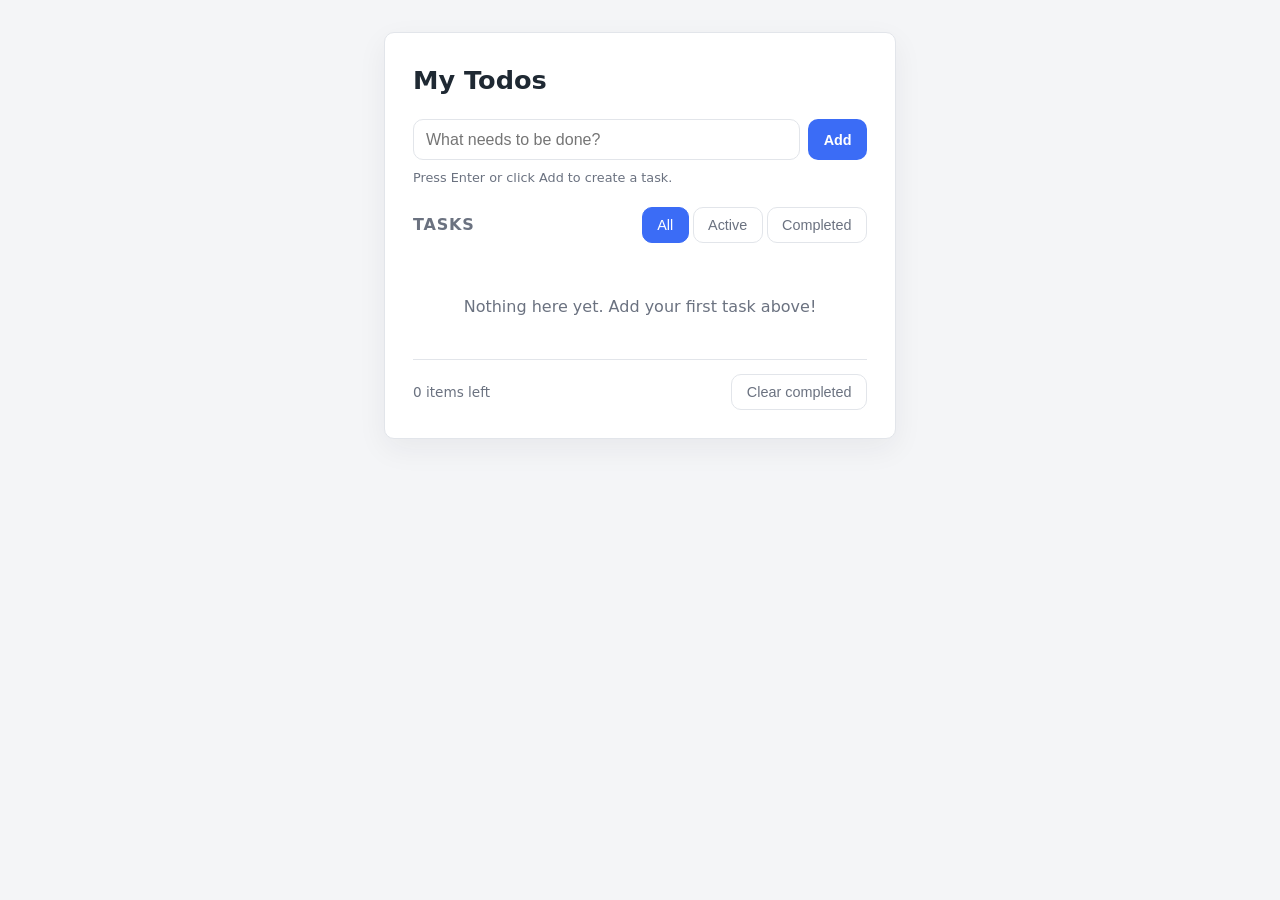
<file: index.html>
<!DOCTYPE html>
<html lang="en">
<head>
  <meta charset="UTF-8" />
  <meta name="viewport" content="width=device-width, initial-scale=1.0" />
  <title>Todo App</title>
  <link rel="stylesheet" href="styles.css" />
</head>
<body>
  <main class="app">
    <h1>My Todos</h1>

    <form id="todo-form" class="todo-form" autocomplete="off">
      <label for="todo-input" class="visually-hidden">Add a new task</label>
      <input
        type="text"
        id="todo-input"
        name="todo"
        class="todo-input"
        placeholder="What needs to be done?"
        aria-describedby="todo-help"
        required
      />
      <button type="submit" class="btn btn-add">Add</button>
    </form>
    <p id="todo-help" class="todo-help">Press Enter or click Add to create a task.</p>

    <section aria-labelledby="list-heading">
      <div class="list-header">
        <h2 id="list-heading">Tasks</h2>
        <div class="filters" role="group" aria-label="Filter tasks">
          <button type="button" class="btn btn-filter is-active" data-filter="all">All</button>
          <button type="button" class="btn btn-filter" data-filter="active">Active</button>
          <button type="button" class="btn btn-filter" data-filter="completed">Completed</button>
        </div>
      </div>

      <ul id="todo-list" class="todo-list" aria-live="polite"></ul>

      <p id="empty-state" class="empty-state" hidden>Nothing here yet. Add your first task above!</p>

      <footer class="list-footer">
        <span id="item-count" class="item-count" aria-live="polite">0 items left</span>
        <button type="button" id="clear-completed" class="btn btn-clear">Clear completed</button>
      </footer>
    </section>
  </main>

  <script src="app.js"></script>
</body>
</html>
</file>
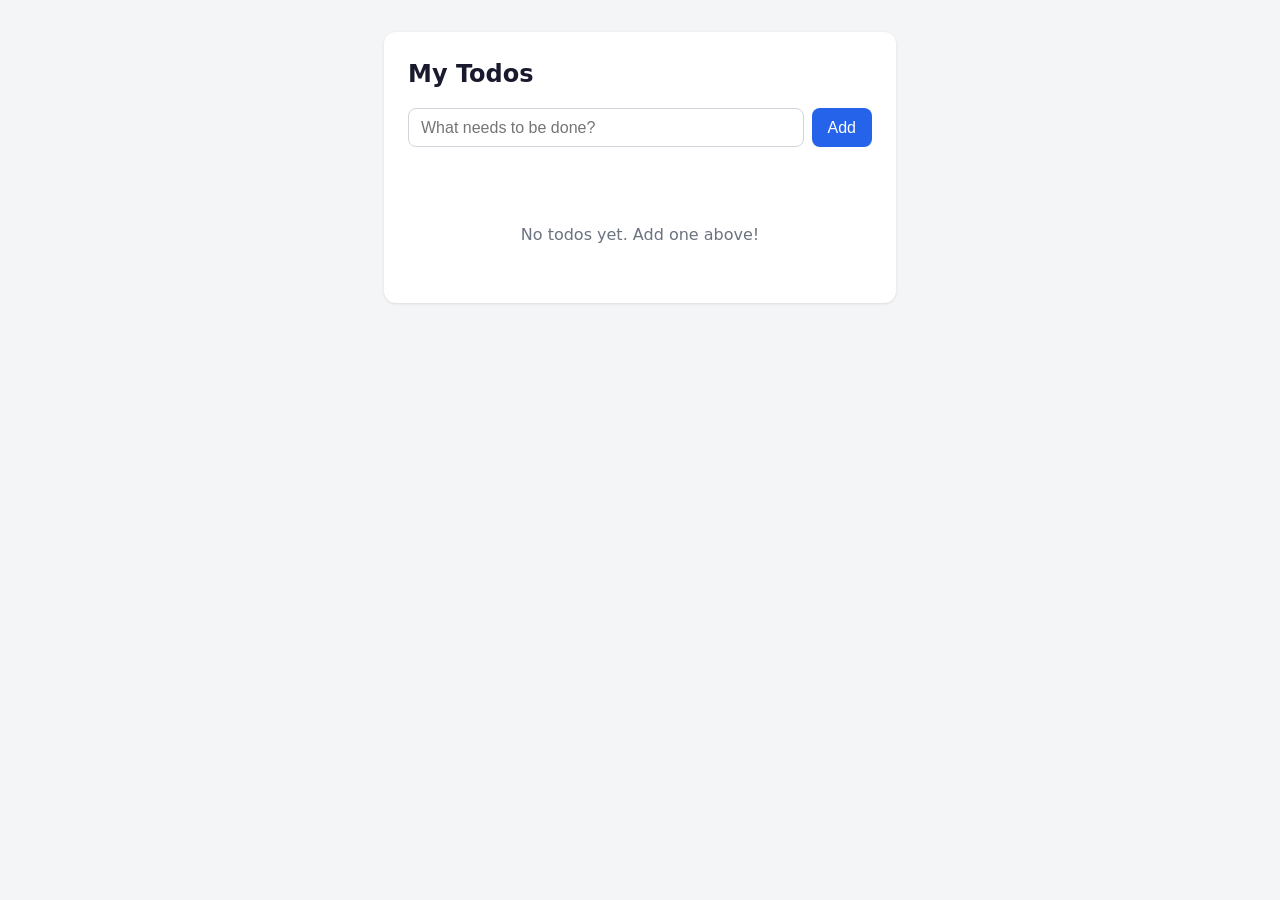
<file: todo-app/index.html>
<!DOCTYPE html>
<html lang="en">
<head>
  <meta charset="UTF-8" />
  <meta name="viewport" content="width=device-width, initial-scale=1.0" />
  <title>Todo App</title>
  <link rel="stylesheet" href="style.css" />
</head>
<body>
  <main class="app">
    <h1>My Todos</h1>

    <form id="todo-form" class="todo-form" autocomplete="off">
      <label for="todo-input" class="visually-hidden">Add a new todo</label>
      <input
        type="text"
        id="todo-input"
        name="todo"
        class="todo-input"
        placeholder="What needs to be done?"
        aria-describedby="todo-hint"
        required
      />
      <button type="submit" class="add-btn">Add</button>
      <p id="todo-hint" class="visually-hidden">
        Type a task and press Add or Enter to save it.
      </p>
    </form>

    <p id="status" class="status" role="status" aria-live="polite"></p>

    <section aria-labelledby="list-heading">
      <h2 id="list-heading" class="visually-hidden">Todo list</h2>
      <ul id="todo-list" class="todo-list"></ul>
      <p id="empty-message" class="empty-message">No todos yet. Add one above!</p>
    </section>
  </main>

  <script src="app.js"></script>
</body>
</html>
</file>
<file: styles.css>
:root {
  --bg: #f4f5f7;
  --surface: #ffffff;
  --text: #1f2933;
  --muted: #6b7280;
  --border: #e2e5ea;
  --accent: #3b6cf6;
  --accent-hover: #2d57d6;
  --danger: #d64545;
  --radius: 10px;
}

* {
  box-sizing: border-box;
}

body {
  margin: 0;
  min-height: 100vh;
  display: flex;
  justify-content: center;
  align-items: flex-start;
  padding: 2rem 1rem;
  background: var(--bg);
  color: var(--text);
  font-family: system-ui, -apple-system, "Segoe UI", Roboto, Helvetica, Arial, sans-serif;
  line-height: 1.5;
}

.app {
  width: 100%;
  max-width: 32rem;
  background: var(--surface);
  border: 1px solid var(--border);
  border-radius: var(--radius);
  padding: 1.75rem;
  box-shadow: 0 10px 30px rgba(31, 41, 51, 0.06);
}

h1 {
  margin: 0 0 1.25rem;
  font-size: 1.6rem;
}

h2 {
  margin: 0;
  font-size: 1rem;
  color: var(--muted);
  text-transform: uppercase;
  letter-spacing: 0.05em;
}

.todo-form {
  display: flex;
  gap: 0.5rem;
}

.todo-input {
  flex: 1;
  padding: 0.65rem 0.75rem;
  font-size: 1rem;
  border: 1px solid var(--border);
  border-radius: var(--radius);
  background: var(--surface);
  color: var(--text);
}

.todo-input:focus-visible,
.btn:focus-visible {
  outline: 3px solid var(--accent);
  outline-offset: 2px;
}

.todo-help {
  margin: 0.5rem 0 1.25rem;
  font-size: 0.8rem;
  color: var(--muted);
}

.btn {
  cursor: pointer;
  border: 1px solid transparent;
  border-radius: var(--radius);
  font-size: 0.9rem;
  padding: 0.55rem 0.9rem;
  background: var(--surface);
  color: var(--text);
}

.btn-add {
  background: var(--accent);
  color: #fff;
  font-weight: 600;
}

.btn-add:hover {
  background: var(--accent-hover);
}

.list-header {
  display: flex;
  align-items: center;
  justify-content: space-between;
  gap: 0.75rem;
  flex-wrap: wrap;
  margin-bottom: 0.75rem;
}

.filters {
  display: flex;
  gap: 0.25rem;
}

.btn-filter {
  border-color: var(--border);
  color: var(--muted);
}

.btn-filter.is-active {
  background: var(--accent);
  border-color: var(--accent);
  color: #fff;
}

.todo-list {
  list-style: none;
  margin: 0;
  padding: 0;
  display: flex;
  flex-direction: column;
  gap: 0.4rem;
}

.todo-item {
  display: flex;
  align-items: center;
  gap: 0.6rem;
  padding: 0.6rem 0.7rem;
  border: 1px solid var(--border);
  border-radius: var(--radius);
}

.todo-item input[type="checkbox"] {
  width: 1.15rem;
  height: 1.15rem;
  flex-shrink: 0;
  cursor: pointer;
}

.todo-item .todo-text {
  flex: 1;
  word-break: break-word;
}

.todo-item.completed .todo-text {
  text-decoration: line-through;
  color: var(--muted);
}

.btn-delete {
  color: var(--danger);
  border-color: transparent;
  background: transparent;
  font-size: 1.1rem;
  line-height: 1;
  padding: 0.25rem 0.5rem;
}

.btn-delete:hover {
  background: rgba(214, 69, 69, 0.1);
}

.empty-state {
  text-align: center;
  color: var(--muted);
  padding: 1.5rem 0;
}

.list-footer {
  display: flex;
  align-items: center;
  justify-content: space-between;
  gap: 0.75rem;
  margin-top: 1rem;
  padding-top: 0.9rem;
  border-top: 1px solid var(--border);
  font-size: 0.85rem;
  color: var(--muted);
}

.btn-clear {
  color: var(--muted);
  border-color: var(--border);
}

.visually-hidden {
  position: absolute;
  width: 1px;
  height: 1px;
  margin: -1px;
  padding: 0;
  border: 0;
  clip: rect(0 0 0 0);
  clip-path: inset(50%);
  overflow: hidden;
  white-space: nowrap;
}
</file>
<file: todo-app/style.css>
:root {
  --bg: #f4f5f7;
  --surface: #ffffff;
  --text: #1a1a2e;
  --muted: #6b7280;
  --accent: #2563eb;
  --accent-hover: #1d4ed8;
  --danger: #dc2626;
  --border: #d1d5db;
  --done: #9ca3af;
}

* {
  box-sizing: border-box;
}

body {
  margin: 0;
  font-family: system-ui, -apple-system, "Segoe UI", Roboto, sans-serif;
  background: var(--bg);
  color: var(--text);
  line-height: 1.5;
  padding: 2rem 1rem;
}

.app {
  max-width: 32rem;
  margin: 0 auto;
  background: var(--surface);
  border-radius: 0.75rem;
  padding: 1.5rem;
  box-shadow: 0 1px 3px rgba(0, 0, 0, 0.1);
}

h1 {
  margin-top: 0;
  font-size: 1.5rem;
}

.todo-form {
  display: flex;
  gap: 0.5rem;
  margin-bottom: 1rem;
}

.todo-input {
  flex: 1;
  padding: 0.6rem 0.75rem;
  border: 1px solid var(--border);
  border-radius: 0.5rem;
  font-size: 1rem;
}

.todo-input:focus {
  outline: 2px solid var(--accent);
  outline-offset: 1px;
  border-color: var(--accent);
}

.add-btn {
  padding: 0.6rem 1rem;
  border: none;
  border-radius: 0.5rem;
  background: var(--accent);
  color: #fff;
  font-size: 1rem;
  cursor: pointer;
}

.add-btn:hover {
  background: var(--accent-hover);
}

.add-btn:focus-visible,
.delete-btn:focus-visible,
.todo-checkbox:focus-visible {
  outline: 2px solid var(--accent);
  outline-offset: 2px;
}

.status {
  min-height: 1.25rem;
  margin: 0 0 0.5rem;
  font-size: 0.875rem;
  color: var(--muted);
}

.todo-list {
  list-style: none;
  margin: 0;
  padding: 0;
  display: flex;
  flex-direction: column;
  gap: 0.5rem;
}

.todo-item {
  display: flex;
  align-items: center;
  gap: 0.75rem;
  padding: 0.6rem 0.75rem;
  border: 1px solid var(--border);
  border-radius: 0.5rem;
}

.todo-checkbox {
  width: 1.15rem;
  height: 1.15rem;
  flex-shrink: 0;
  cursor: pointer;
}

.todo-label {
  flex: 1;
  cursor: pointer;
  word-break: break-word;
}

.todo-item.completed .todo-label {
  text-decoration: line-through;
  color: var(--done);
}

.delete-btn {
  border: 1px solid var(--border);
  background: transparent;
  color: var(--danger);
  border-radius: 0.5rem;
  padding: 0.35rem 0.6rem;
  cursor: pointer;
  font-size: 0.875rem;
}

.delete-btn:hover {
  background: var(--danger);
  color: #fff;
  border-color: var(--danger);
}

.empty-message {
  color: var(--muted);
  text-align: center;
  padding: 1rem 0;
}

.empty-message.hidden {
  display: none;
}

.visually-hidden {
  position: absolute;
  width: 1px;
  height: 1px;
  padding: 0;
  margin: -1px;
  overflow: hidden;
  clip: rect(0, 0, 0, 0);
  white-space: nowrap;
  border: 0;
}
</file>
